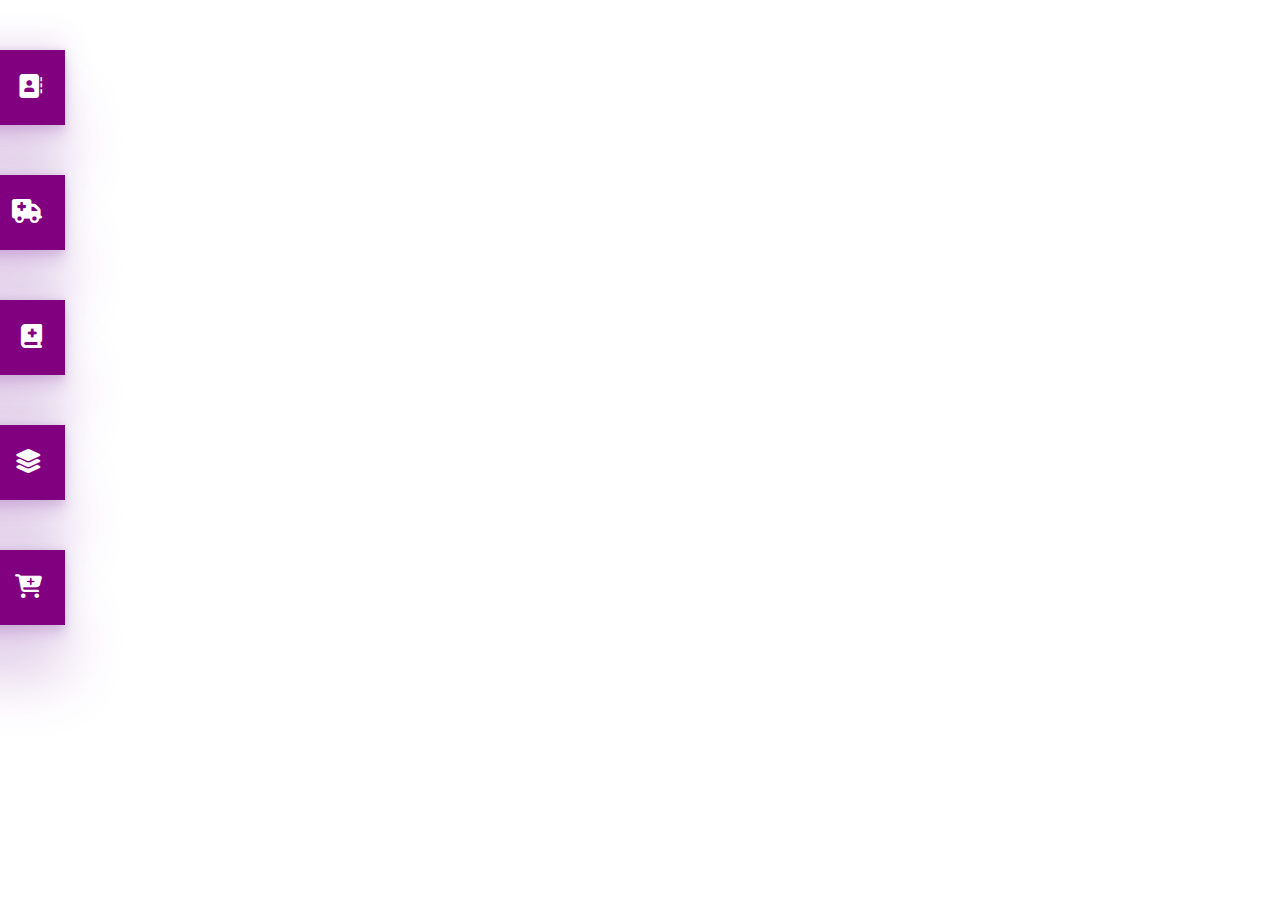
<file: case_01/index.html>
<!DOCTYPE html>
<html lang="en">
<head>
    <meta charset="UTF-8">
    <title>Case 01</title>

    <link rel="stylesheet" href="assets/css/normalize.css">
    <link rel="stylesheet" href="assets/css/case01.css">
    <link rel="stylesheet" href="assets/fontawesome/css/all.min.css">

</head>
<body>

<section>
    <div>
        <h3>Menu One</h3>
        <div><i class="fa-solid fa-address-book fa-bounce fa-xl"></i></div>
    </div>
    <div>
        <h3>Menu Two</h3>
        <div><i class="fa-solid fa-truck-medical fa-bounce fa-xl"></i></div>
    </div>
    <div>
        <h3>Menu Three</h3>
        <div><i class="fa-solid fa-book-medical fa-bounce fa-xl"></i></div>
    </div>
    <div>
        <h3>Menu Four</h3>
        <div><i class="fa-solid fa-layer-group fa-bounce fa-xl"></i></div>
    </div>
    <div>
        <h3>Menu Five</h3>
        <div><i class="fa-solid fa-cart-plus fa-bounce fa-xl"></i></div>
    </div>
</section>

</body>
</html>
</file>
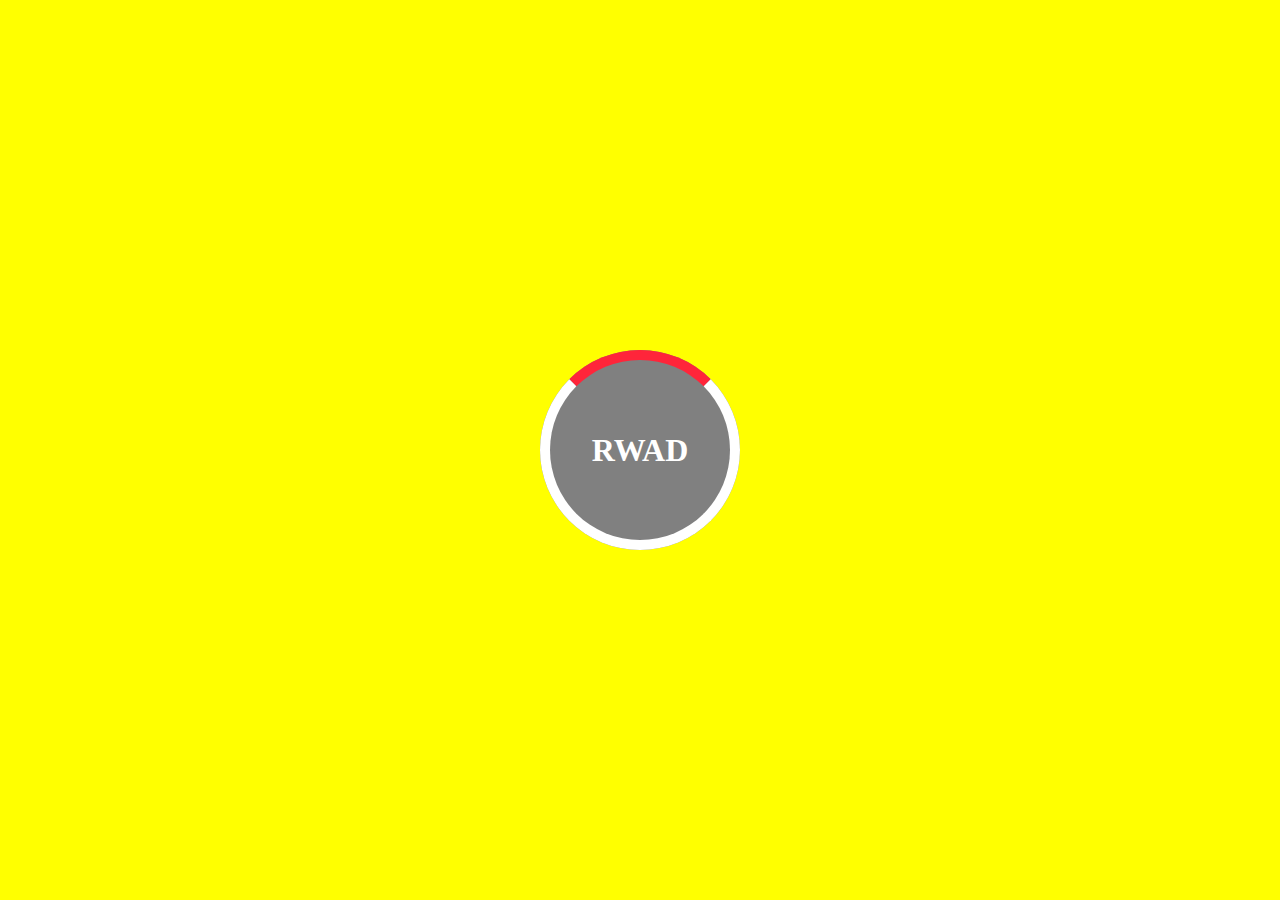
<file: case_02/index.html>
<!DOCTYPE html>
<html lang="en">
<head>
    <meta charset="UTF-8">
    <title>Case 02</title>

    <link rel="stylesheet" href="assets/css/normalize.css">
    <link rel="stylesheet" href="assets/css/case02.css">
</head>
<body>

<section>
    <div> <h1>RWAD</h1></div>
</section>



</body>
</html>
</file>
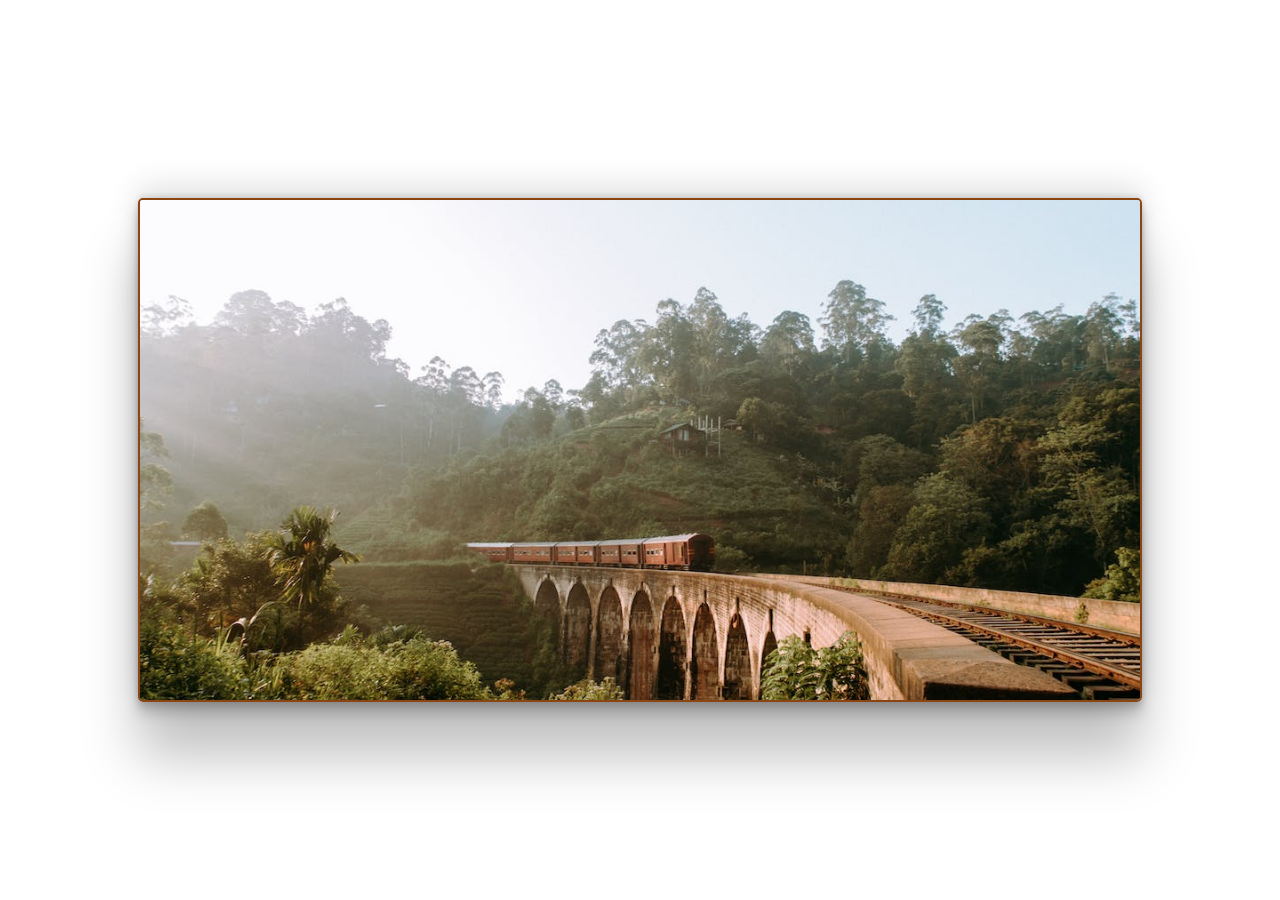
<file: case_05/index.html>
<!DOCTYPE html>
<html lang="en">
<head>
    <meta charset="UTF-8">
    <title>Assignment 04 Case 5</title>

    <link rel="stylesheet" href="assets/css/style.css">
</head>
<body>
    <main>
        <section>
            <div></div>
            <div></div>
            <div></div>
            <div></div>
        </section>
    </main>
</body>
</html>
</file>
<file: case_01/assets/css/case01.css>
section{
    position: relative;
    top: 0;
    bottom: 0;
    margin: auto;
    height: fit-content;
}

section>div{
    position: relative;
    color: white;
    width: 300px;
    background: purple;
    height: 75px;
    margin: 50px 0px 0px 0px;
    box-shadow: rgba(142, 68, 173, 0.25) 0px 54px 55px, rgba(142, 68, 173, 0.12) 0px -12px 30px, rgba(142, 68, 173, 0.12) 0px 4px 6px, rgba(142, 68, 173, 0.17) 0px 12px 13px, rgba(142, 68, 173, 0.09) 0px -3px 5px;
    right: 235px;
    transition-duration: 1s;
}

section>div>h3{
    position: absolute;
    top: 0;
    bottom: 0;
    margin: auto;
    height: max-content;
    left: 23px;
}

section>div>div{
    top: 0;
    bottom: 0;
    position: absolute;
    margin: auto;
    height: fit-content;
    right: 23px;
}

div:hover{
    right: 0;
    cursor: pointer;
}
</file>
<file: case_02/assets/css/case02.css>
section{
    width: 100%;
    height: 100vh;
    background-color: yellow;
    position: relative;
}

section > div{
    width: 200px;
    aspect-ratio: 1/1;
    position: absolute;
    top: 0;
    bottom: 0;
    right: 0;
    left: 0;
    margin: auto;
    background-color: grey;
    border-radius: 100%;
/border: white 10px solid;/
/border-top: #ff253a solid 10px;/
/transition: all 2s ease-in;/
}

section > div > h1{
    position: absolute;
    width: fit-content;
    height: fit-content;
    top: 0;
    bottom: 0;
    right: 0;
    left: 0;
    margin: auto;
    color: white;
}

div::before{
    content: "";
    border: 10px solid white;
    border-radius: 100%;
    position: absolute;
    top: 0;
    bottom: 0;
    right: 0;
    left: 0;
    border-top: #ff253a solid 10px;
}

div:hover::before{
    transform: rotate(360deg);
    transition: all 3s ease-in;
}
</file>
<file: case_05/assets/css/style.css>
:root{
    --slide--width:1000px;
    --slide-height:500px;
}
div{
   width: var(--slide--width);
    height: var(--slide-height);
}

div:first-child{
    background-image: url("/case_05/assets/animation_slide/slide1.jpeg");
    background-position: center;
    background-size: cover;
}
div:nth-child(2){
    background-image: url("/case_05/assets/animation_slide/slide2.jpeg");
    background-position: center;
    background-size: cover;
}
div:nth-child(3){
    background-image: url("/case_05/assets/animation_slide/slide3.jpeg");
    background-position: center;
    background-size: cover;
}
div:last-child{
    background-image: url("/case_05/assets/animation_slide/slide4.jpeg");
    background-position: center;
    background-size: cover;
}
section{
    display: flex;
    height: fit-content;
    width: fit-content;

    animation: slide-animation  5s alternate infinite;
}
main{
    width: var(--slide--width);
    height: var(--slide-height);
    border: 2px saddlebrown solid;
    overflow: hidden;
    position: absolute;
    top: 0;
    bottom: 0;
    left: 0;
    right: 0;
    margin: auto;
    box-shadow: rgba(0, 0, 0, 0.25) 0px 54px 55px, rgba(0, 0, 0, 0.12) 0px -12px 30px, rgba(0, 0, 0, 0.12) 0px 4px 6px, rgba(0, 0, 0, 0.17) 0px 12px 13px, rgba(0, 0, 0, 0.09) 0px -3px 5px;
    border-radius: 5px;
}
@keyframes slide-animation {
    0% ,20%{
        transform: translateX(0);
    }
    25%, 45% {
        transform: translateX(-25%);
    }
    50%, 70% {
        transform: translateX(-50%);
    }
    75%, 100%{
        transform: translateX(-75%);
    }

}
</file>
